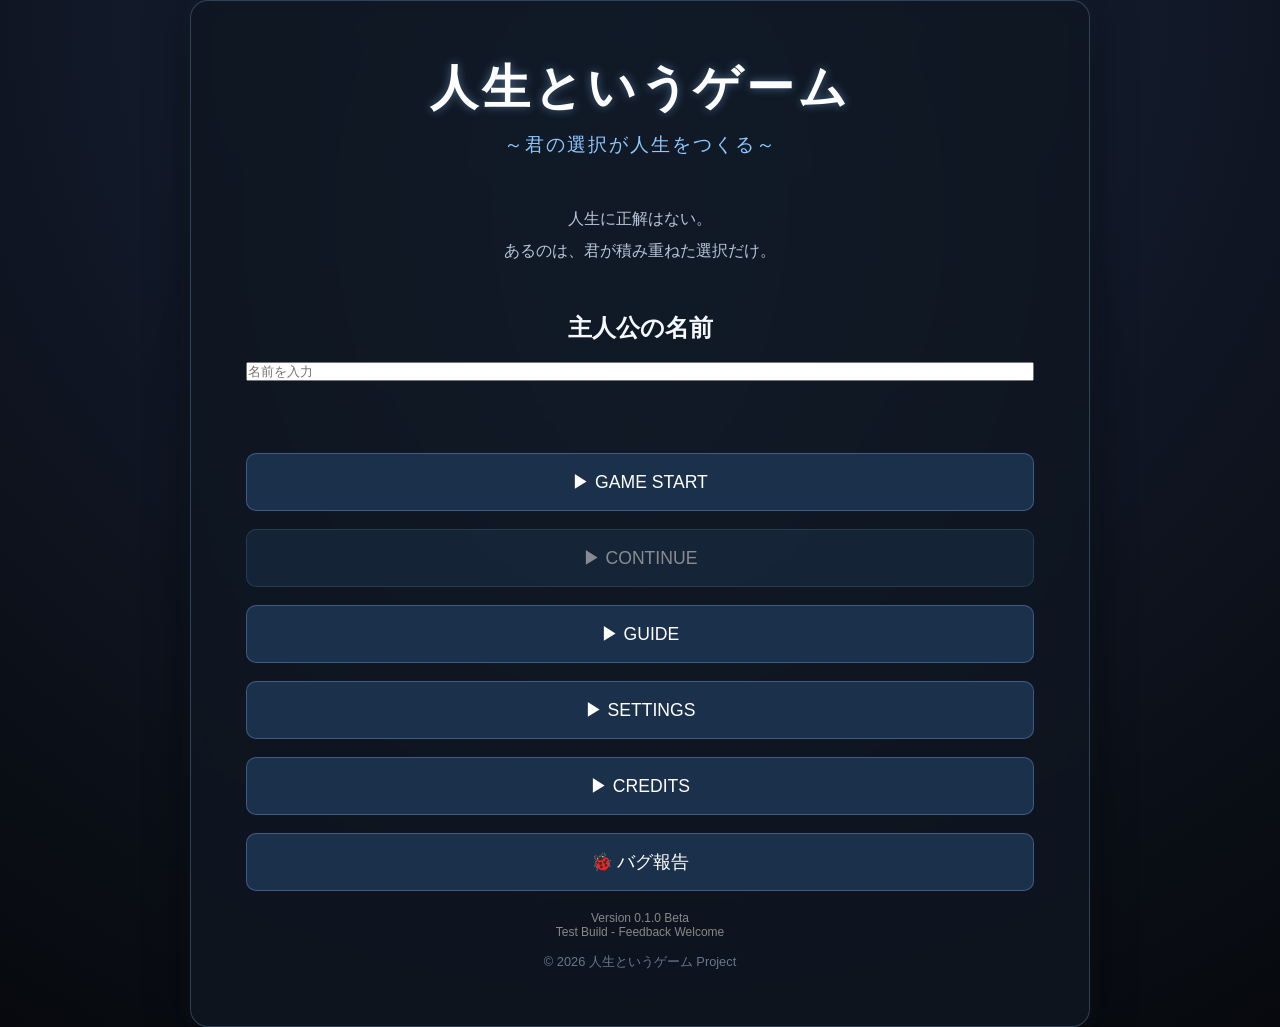
<file: index.html>
<!DOCTYPE html>
<html lang="ja">
<head>
    <meta charset="UTF-8">
    <meta name="viewport" content="width=device-width, initial-scale=1.0">

    <title>人生というゲーム ～君の選択が人生をつくる～</title>

    <link rel="stylesheet" href="css/style.css">
</head>

<body>

    <main class="container">

        <h1>人生というゲーム</h1>

        <p class="subtitle">
            ～君の選択が人生をつくる～
        </p>

        <p class="catch">
            人生に正解はない。<br>
            あるのは、君が積み重ねた選択だけ。
        </p>

        <div class="menu">

           
<h2>主人公の名前</h2>

<input type="text" id="nameInput" placeholder="名前を入力">

<br><br>

<button onclick="startGame()">
    ▶ GAME START
</button>
     
           <button id="continueButton">

           ▶ CONTINUE

            </button>

            <button onclick="location.href='guide.html'">
                ▶ GUIDE
            </button>

            <button onclick="location.href='settings.html'">
                ▶ SETTINGS
            </button>

            <button onclick="location.href='credits.html'">
                ▶ CREDITS
            </button>
<button onclick="openBugReport()">
    🐞 バグ報告
</button>
        </div>

    <div class="version">
    Version 0.1.0 Beta<br>
    Test Build - Feedback Welcome
</div>
      

        <footer>
            © 2026 人生というゲーム Project
        </footer>

        <!-- ARG演出用（通常は非表示） -->
        <p id="secretMessage"
           style="display:none;">
            君は、本当にプレイヤー？
        </p>

    </main>

  <script src="js/main.js"></script>

<script>
function startGame() {

    const name = document.getElementById("nameInput").value;

    if (!name) {
        alert("名前を入力してください");
        return;
    }

    localStorage.setItem("playerName", name);

    location.href = "game.html";
}

function openBugReport() {
    window.open(
        "https://forms.gle/",
        "_blank"
    );
}
</script>

</body>
</html>
</file>
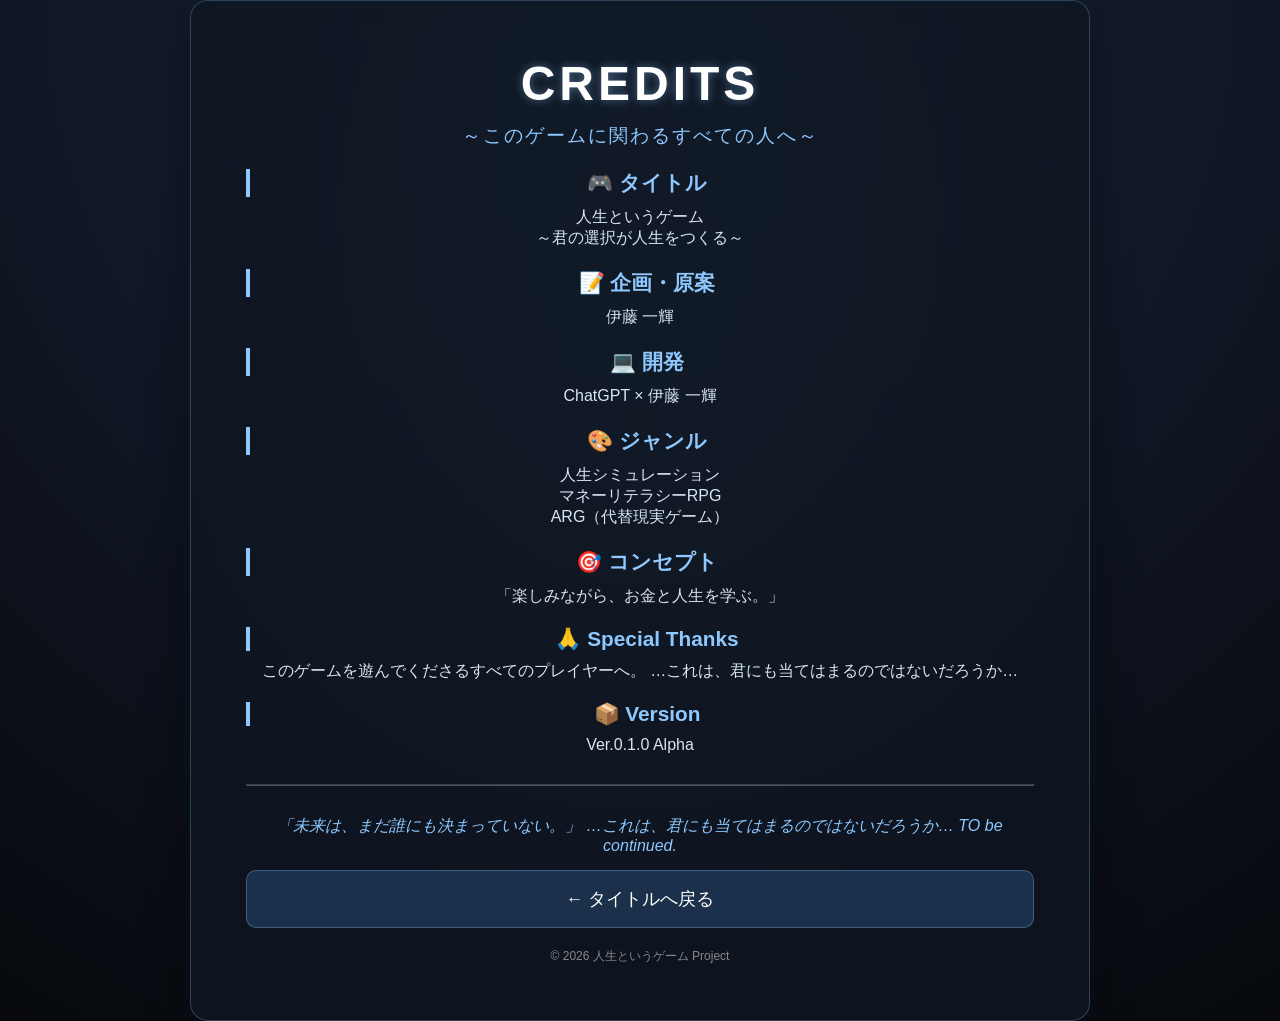
<file: credits.html>
<!DOCTYPE html>
<html lang="ja">

<head>

    <meta charset="UTF-8">

    <meta name="viewport" content="width=device-width, initial-scale=1.0">

    <title>CREDITS | 人生というゲーム</title>

    <link rel="stylesheet" href="css/style.css">

</head>

<body>

    <main class="container">

        <h1>CREDITS</h1>

        <p class="subtitle">
            ～このゲームに関わるすべての人へ～
        </p>

        <div class="guide-box">

            <h2>🎮 タイトル</h2>

            <p>
                人生というゲーム<br>
                ～君の選択が人生をつくる～
            </p>

            <h2>📝 企画・原案</h2>

            <p>
                伊藤 一輝
            </p>

            <h2>💻 開発</h2>

            <p>
                ChatGPT × 伊藤 一輝
            </p>

            <h2>🎨 ジャンル</h2>

            <p>
                人生シミュレーション<br>
                マネーリテラシーRPG<br>
                ARG（代替現実ゲーム）
            </p>

            <h2>🎯 コンセプト</h2>

            <p>
                「楽しみながら、お金と人生を学ぶ。」
            </p>

            <h2>🙏 Special Thanks</h2>

            <p>
                このゲームを遊んでくださるすべてのプレイヤーへ。
                …これは、君にも当てはまるのではないだろうか…
            </p>

            <h2>📦 Version</h2>

            <p>
                Ver.0.1.0 Alpha
            </p>

            <hr style="margin:30px 0; opacity:.3;">

            <p style="text-align:center; color:#8ec8ff; font-style:italic;">

                「未来は、まだ誰にも決まっていない。」
                …これは、君にも当てはまるのではないだろうか…

                TO be continued.

            </p>

            <!-- ARG用隠しメッセージ -->
            <p id="secretCredit"
               style="display:none; color:#ff7070; margin-top:25px; text-align:center;">

                ……本当に、プレイヤーは君だけですか？
                …これは、君にも当てはまるのではないだろうか…

                TO be continued.

            </p>
            

        </div>

        <div class="menu">

            <button onclick="location.href='index.html'">

                ← タイトルへ戻る

            </button>

        </div>

        <div class="version">

            © 2026 人生というゲーム Project

        </div>

    </main>

    <script>

    // 約3%の確率でARGメッセージを表示
    if(Math.random() < 0.03){

        document.getElementById("secretCredit").style.display = "block";

    }

    </script>

</body>

</html>
</file>
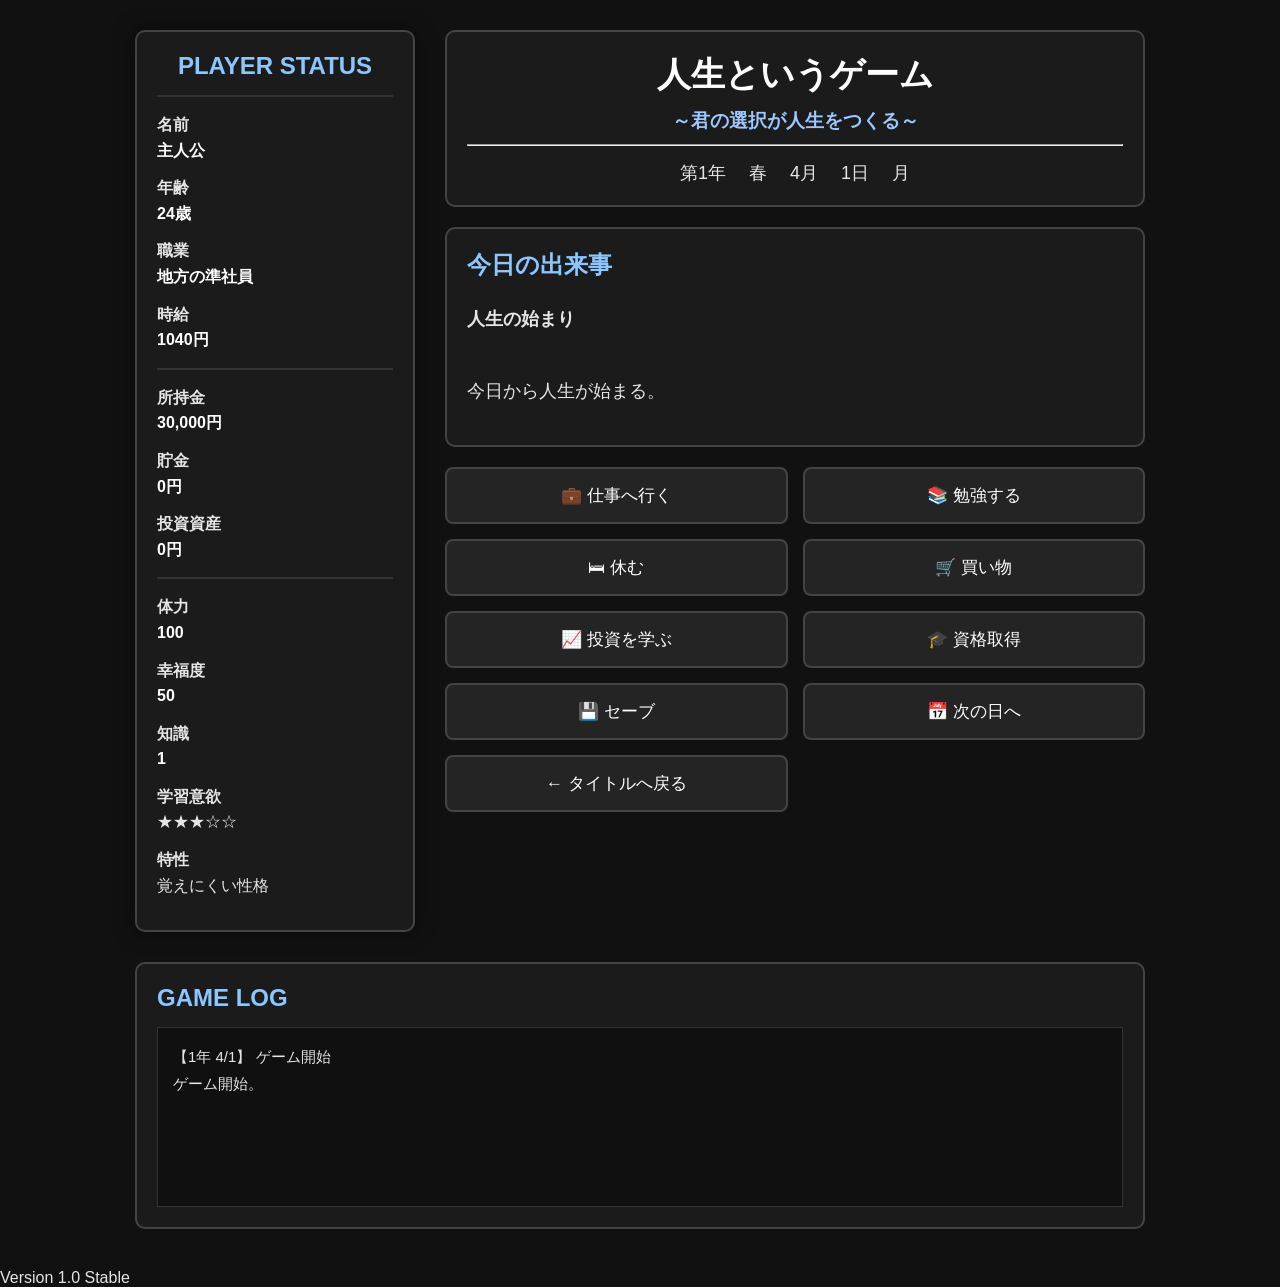
<file: game.html>
<!DOCTYPE html>
<html lang="ja">

<head>

    <meta charset="UTF-8">
    <meta name="viewport" content="width=device-width, initial-scale=1.0">

    <title>人生というゲーム ～君の選択が人生をつくる～</title>

    <link rel="stylesheet" href="css/game.css">

</head>

<body>

<div class="game-container">

    <!--==============================
        ステータス
    ==============================-->

    <aside class="status">

        <h2>PLAYER STATUS</h2>

        <hr>

        <p>
            <strong>名前</strong><br>
            <span id="playerName">主人公</span>
        </p>

        <p>
            <strong>年齢</strong><br>
            <span id="age">24歳</span>
        </p>

        <p>
            <strong>職業</strong><br>
            <span id="job">地方の準社員</span>
        </p>

        <p>
            <strong>時給</strong><br>
            <span id="hourly">1040円</span>
        </p>

        <hr>

        <p>
            <strong>所持金</strong><br>
            <span id="money">30,000円</span>
        </p>

        <p>
            <strong>貯金</strong><br>
            <span id="saving">0円</span>
        </p>

        <p>
            <strong>投資資産</strong><br>
            <span id="investmentMoney">0円</span>
        </p>

        <hr>

        <p>
            <strong>体力</strong><br>
            <span id="hp">100</span>
        </p>

        <p>
            <strong>幸福度</strong><br>
            <span id="happy">50</span>
        </p>

        <p>
            <strong>知識</strong><br>
            <span id="knowledge">1</span>
        </p>

        <p>
            <strong>学習意欲</strong><br>
            ★★★☆☆
        </p>

        <p>
            <strong>特性</strong><br>
            覚えにくい性格
        </p>

    </aside>

    <!--==============================
        メイン画面
    ==============================-->

    <main class="main">

        <header>

            <h1>人生というゲーム</h1>

            <h3>～君の選択が人生をつくる～</h3>

            <hr>

            <p>

                <span id="year">第1年</span>　

                <span id="season">春</span>　

                <span id="month">4月</span>　

                <span id="day">1日</span>　

                <span id="week">月曜日</span>

            </p>

        </header>

        <!-- イベント -->

        <section class="event-window">

            <h2>今日の出来事</h2>

            <p id="eventText">

                今日も静かな朝を迎えた。

                <br><br>

                君は今日、

                何を選ぶ？

            </p>

        </section>

        <!-- 行動 -->

        <section class="actions">

            <button id="work">💼 仕事へ行く</button>

            <button id="study">📚 勉強する</button>

            <button id="rest">🛏 休む</button>

            <button id="shopping">🛒 買い物</button>

            <button id="investment">📈 投資を学ぶ</button>

            <button id="skill">🎓 資格取得</button>

            <button id="save">💾 セーブ</button>

            <button id="nextDay">
    📅 次の日へ
</button>

            <button onclick="location.href='index.html'">
                ← タイトルへ戻る
            </button>

        </section>

    </main>

</div>

<!--==============================
    GAME LOG
==============================-->

<section class="log-window">

    <h2>GAME LOG</h2>

    <div id="log">

        ゲーム開始。

    </div>

</section>

<script src="js/game.js"></script>
<div id="versionTag"></div>
</body>

</html>
</file>
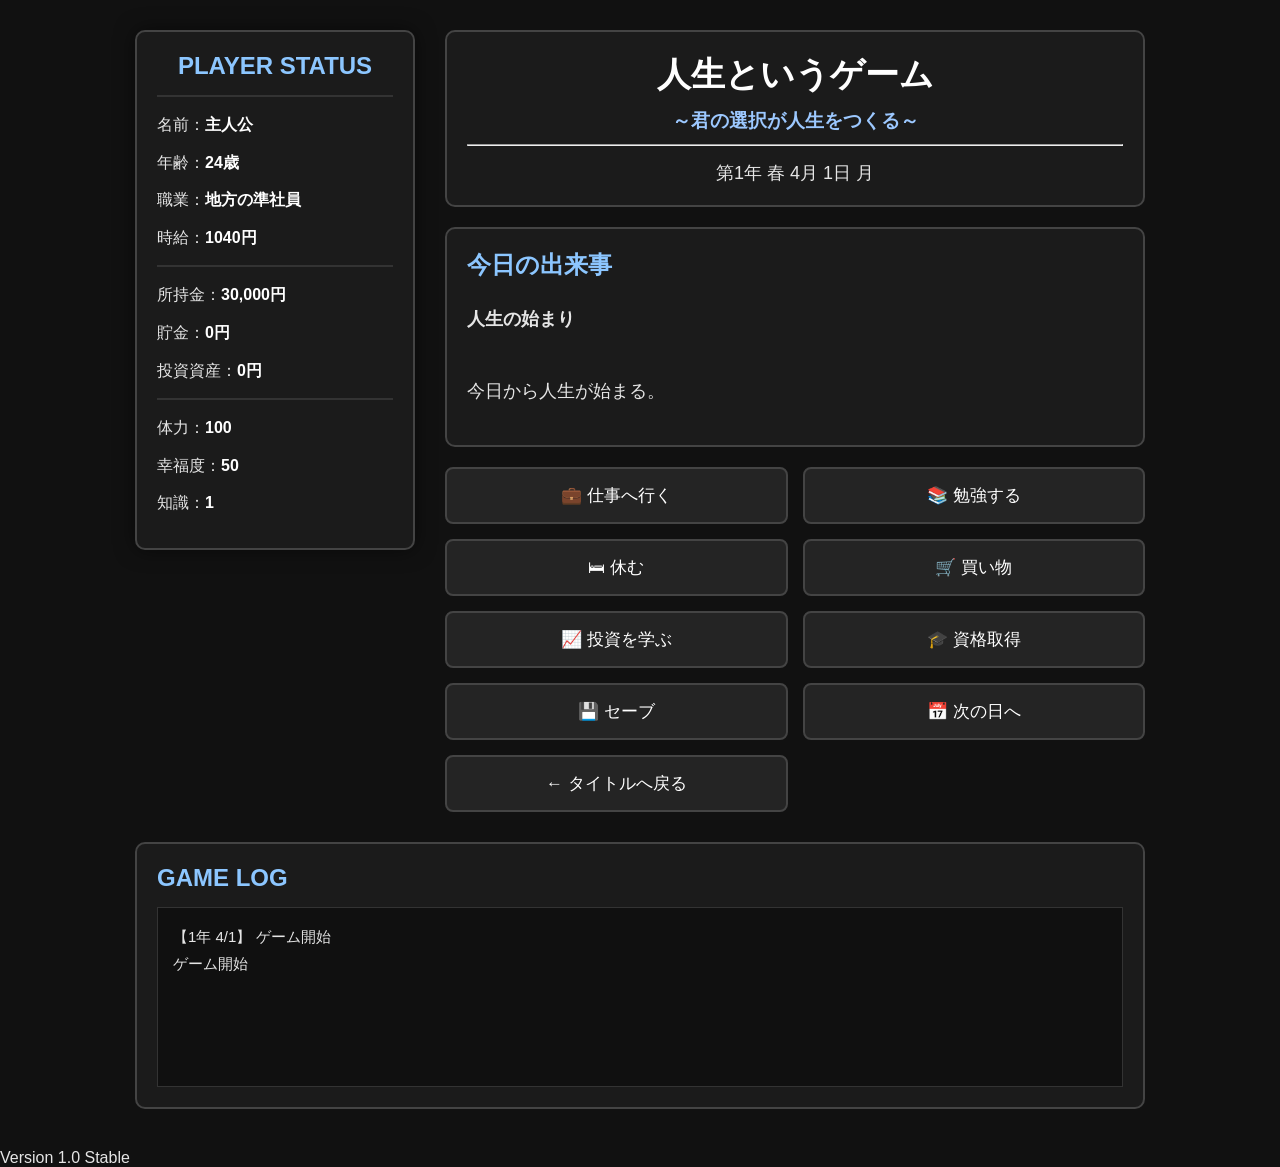
<file: guide.html>
<!DOCTYPE html>
<html lang="ja">

<head>
    <meta charset="UTF-8">
    <meta name="viewport" content="width=device-width, initial-scale=1.0">

    <title>人生というゲーム ～君の選択が人生をつくる～</title>

    <link rel="stylesheet" href="css/game.css">
</head>

<body>

<div class="game-container">

    <!-- =========================
        ステータス
    ========================== -->
    <aside class="status">

        <h2>PLAYER STATUS</h2>

        <hr>

        <p>名前：<span id="playerName">主人公</span></p>
        <p>年齢：<span id="age">24歳</span></p>
        <p>職業：<span id="job">地方の準社員</span></p>
        <p>時給：<span id="hourly">1040円</span></p>

        <hr>

        <p>所持金：<span id="money">30000円</span></p>
        <p>貯金：<span id="saving">0円</span></p>
        <p>投資資産：<span id="investmentMoney">0円</span></p>

        <hr>

        <p>体力：<span id="hp">100</span></p>
        <p>幸福度：<span id="happy">50</span></p>
        <p>知識：<span id="knowledge">1</span></p>

    </aside>

    <!-- =========================
        メイン
    ========================== -->
    <main class="main">

        <header>

            <h1>人生というゲーム</h1>
            <h3>～君の選択が人生をつくる～</h3>

            <hr>

            <p>
                <span id="year">第1年</span>
                <span id="season">春</span>
                <span id="month">4月</span>
                <span id="day">1日</span>
                <span id="week">月曜日</span>
            </p>

        </header>

        <!-- イベント -->
        <section class="event-window">

            <h2>今日の出来事</h2>

            <p id="eventText">
                今日も静かな朝を迎えた。<br><br>
                君はどうする？
            </p>

        </section>

        <!-- 行動ボタン -->
        <section class="actions">

            <button id="work">💼 仕事へ行く</button>
            <button id="study">📚 勉強する</button>
            <button id="rest">🛏 休む</button>
            <button id="shopping">🛒 買い物</button>
            <button id="investment">📈 投資を学ぶ</button>
            <button id="skill">🎓 資格取得</button>

            <button id="save">💾 セーブ</button>
            <button id="nextDay">📅 次の日へ</button>

            <button onclick="location.href='index.html'">← タイトルへ戻る</button>

        </section>

    </main>

</div>

<!-- =========================
    ログ
========================= -->
<section class="log-window">

    <h2>GAME LOG</h2>

    <div id="log">ゲーム開始</div>

</section>

<!-- バージョン表示 -->
<div id="versionTag"></div>

<!-- JSは必ず最後 -->
<script src="js/game.js"></script>

</body>
</html>
</file>
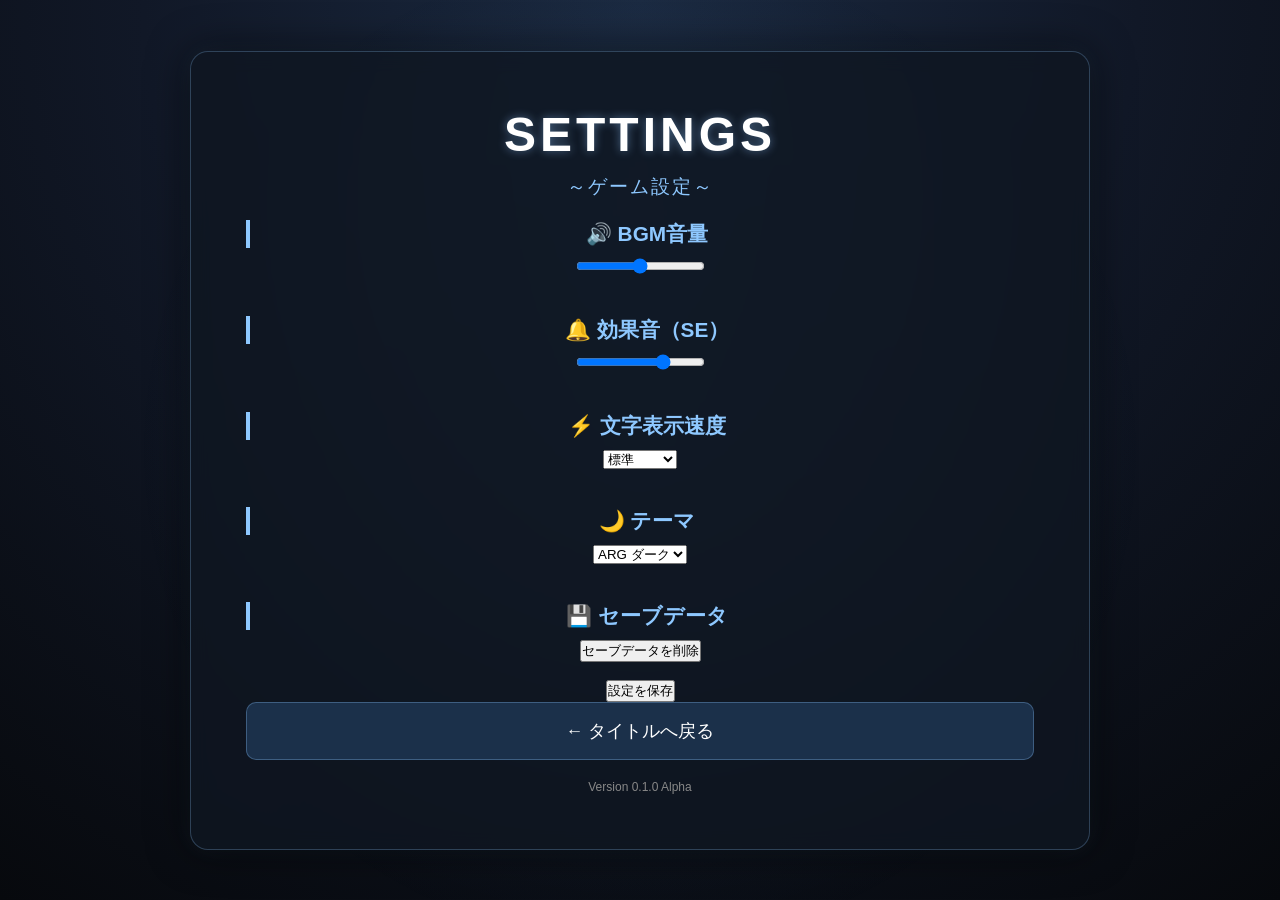
<file: settings.html>
<!DOCTYPE html>
<html lang="ja">

<head>

    <meta charset="UTF-8">

    <meta name="viewport" content="width=device-width, initial-scale=1.0">

    <title>設定 | 人生というゲーム</title>

    <link rel="stylesheet" href="css/style.css">

</head>

<body>

    <main class="container">

        <h1>SETTINGS</h1>

        <p class="subtitle">
            ～ゲーム設定～
        </p>

        <div class="guide-box">

            <h2>🔊 BGM音量</h2>

            <input
                type="range"
                id="bgmVolume"
                min="0"
                max="100"
                value="50">

            <br><br>

            <h2>🔔 効果音（SE）</h2>

            <input
                type="range"
                id="seVolume"
                min="0"
                max="100"
                value="70">

            <br><br>

            <h2>⚡ 文字表示速度</h2>

            <select id="textSpeed">

                <option>ゆっくり</option>

                <option selected>標準</option>

                <option>速い</option>

                <option>一瞬</option>

            </select>

            <br><br>

            <h2>🌙 テーマ</h2>

            <select id="theme">

                <option selected>ARG ダーク</option>

                <option>ライト</option>

                <option>クラシック</option>

            </select>

            <br><br>

            <h2>💾 セーブデータ</h2>

            <button id="deleteSave">

                セーブデータを削除

            </button>

            <br><br>

            <button id="saveSettings">

                設定を保存

            </button>

        </div>

        <div class="menu">

            <button onclick="location.href='index.html'">

                ← タイトルへ戻る

            </button>

        </div>

        <div class="version">

            Version 0.1.0 Alpha

        </div>

    </main>

    <script>

    // 設定保存

    document.getElementById("saveSettings").onclick = function(){

        const settings = {

            bgm: document.getElementById("bgmVolume").value,

            se: document.getElementById("seVolume").value,

            speed: document.getElementById("textSpeed").value,

            theme: document.getElementById("theme").value

        };

        localStorage.setItem("gameSettings", JSON.stringify(settings));

        alert("設定を保存しました。");

    };


    // 保存済み設定を読み込む

    window.onload = function(){

        const settings = JSON.parse(localStorage.getItem("gameSettings"));

        if(settings){

            document.getElementById("bgmVolume").value = settings.bgm;

            document.getElementById("seVolume").value = settings.se;

            document.getElementById("textSpeed").value = settings.speed;

            document.getElementById("theme").value = settings.theme;

        }

    };


    // セーブデータ削除

    document.getElementById("deleteSave").onclick = function(){

        if(confirm("セーブデータを削除しますか？")){

            localStorage.removeItem("saveData");

            alert("セーブデータを削除しました。");

        }

    };

    </script>

</body>

</html>
</file>
<file: css/style.css>
/* ======================================
   人生というゲーム
   ～君の選択が人生をつくる～
   style.css
====================================== */

*{
    margin:0;
    padding:0;
    box-sizing:border-box;
}

:root{

    --bg1:#07090d;
    --bg2:#111827;
    --bg3:#1b2a41;

    --main:#8ec8ff;
    --text:#f5f8ff;
    --sub:#b6c6d9;

    --panel:rgba(15,22,34,.82);

}

body{

    font-family:
    "Yu Gothic",
    "Meiryo",
    sans-serif;

    color:var(--text);

    min-height:100vh;

    display:flex;

    justify-content:center;

    align-items:center;

    overflow:hidden;

    background:
    radial-gradient(circle at top,
    var(--bg3) 0%,
    var(--bg2) 45%,
    var(--bg1) 100%);

}

/* 背景演出 */

body::before{

    content:"";

    position:fixed;

    inset:0;

    background:
    radial-gradient(circle,
    rgba(140,200,255,.08),
    transparent 65%);

    animation:moveLight 18s infinite ease-in-out;

    pointer-events:none;

}

@keyframes moveLight{

0%{
transform:translate(-20%,-20%);
}

50%{
transform:translate(10%,10%);
}

100%{
transform:translate(-20%,-20%);
}

}

/* コンテナ */

.container{

    width:92%;

    max-width:900px;

    padding:55px;

    background:var(--panel);

    border-radius:18px;

    border:1px solid rgba(142,200,255,.25);

    backdrop-filter:blur(10px);

    text-align:center;

    box-shadow:
    0 0 40px rgba(0,0,0,.6),
    0 0 20px rgba(142,200,255,.08);

}

/* タイトル */

h1{

    font-size:3rem;

    letter-spacing:4px;

    color:white;

    text-shadow:
    0 0 10px rgba(142,200,255,.45);

}

/* サブタイトル */

.subtitle{

    margin-top:12px;

    color:var(--main);

    font-size:1.2rem;

    letter-spacing:2px;

}

/* キャッチコピー */

.catch{

    margin:45px 0;

    color:var(--sub);

    line-height:2;

    font-size:1rem;

}

/* メニュー */

.menu{

    display:flex;

    flex-direction:column;

    gap:18px;

}

/* ボタン */

.menu button{

    padding:16px;

    font-size:1.1rem;

    border:none;

    border-radius:10px;

    cursor:pointer;

    color:white;

    background:#1b304a;

    border:1px solid rgba(142,200,255,.3);

    transition:.25s;

}

.menu button:hover{

    background:#29496f;

    transform:translateY(-2px);

    box-shadow:
    0 0 15px rgba(142,200,255,.35);

}

.menu button:active{

    transform:scale(.98);

}

/* バージョン */

.version{

    margin-top:45px;

    color:#7f8da3;

    font-size:.9rem;

}

/* フッター */

footer{

    margin-top:15px;

    color:#66778d;

    font-size:.8rem;

}

/* ARG用 */

#secretMessage{

    margin-top:30px;

    color:#ff7070;

    opacity:0;

    transition:1s;

}

/* スマホ */

@media(max-width:768px){

.container{

padding:30px;

}

h1{

font-size:2rem;

letter-spacing:2px;

}

.subtitle{

font-size:1rem;

}

.catch{

font-size:.95rem;

}

.menu button{

font-size:1rem;

padding:14px;

}

}
```
```css
/* ======================================
   GUIDEページ
====================================== */

.guide-box{

    margin:40px auto;

    padding:30px;

    max-width:800px;

    background:rgba(20,30,45,.85);

    border:1px solid rgba(142,200,255,.25);

    border-radius:15px;

    text-align:left;

    line-height:2;

    box-shadow:
    0 0 20px rgba(0,0,0,.4);

}

.guide-box h2{

    color:#8ec8ff;

    margin-bottom:10px;

    margin-top:20px;

    font-size:1.3rem;

    border-left:4px solid #8ec8ff;

    padding-left:10px;

}

.guide-box p{

    color:#d8e5f3;

    margin-bottom:15px;

}

.guide-box ul{

    margin-left:25px;

}

.guide-box li{

    margin-bottom:8px;

    color:#d8e5f3;

}

/* スマホ対応 */

@media(max-width:768px){

.guide-box{

padding:20px;

font-size:.95rem;

}

.guide-box h2{

font-size:1.1rem;

}

}
.version{
    margin-top:20px;
    font-size:12px;
    color:#888;
    text-align:center;
}
</file>
<file: css/game.css>
/* ===============================
   人生というゲーム
   game.css Ver.1.0
=============================== */

*{
    margin:0;
    padding:0;
    box-sizing:border-box;
}

body{

    background:#111;
    color:#e5e5e5;

    font-family:"Yu Gothic","Meiryo",sans-serif;

    min-height:100vh;
}

/* ===============================
   レイアウト
=============================== */

.game-container{

    display:flex;

    justify-content:center;
    align-items:flex-start;

    gap:30px;

    padding:30px;

}

/* ===============================
   ステータス
=============================== */

.status{

    width:280px;

    background:#1b1b1b;

    border:2px solid #444;

    border-radius:10px;

    padding:20px;

    box-shadow:0 0 20px rgba(0,0,0,.5);

}

.status h2{

    text-align:center;

    color:#8cc6ff;

    margin-bottom:15px;

}

.status hr{

    margin:15px 0;

    border:1px solid #333;

}

.status p{

    margin-bottom:12px;

    line-height:1.6;

}

.status span{

    color:#ffffff;

    font-weight:bold;

}

/* ===============================
   メイン画面
=============================== */

.main{

    width:700px;

}

header{

    background:#1b1b1b;

    border:2px solid #444;

    border-radius:10px;

    padding:20px;

    margin-bottom:20px;

    text-align:center;

}

header h1{

    font-size:34px;

    color:#ffffff;

}

header h3{

    color:#9cc8ff;

    margin:10px 0;

}

header p{

    margin-top:15px;

    font-size:18px;

}

/* ===============================
   イベント
=============================== */

.event-window{

    background:#1b1b1b;

    border:2px solid #444;

    border-radius:10px;

    padding:20px;

    min-height:220px;

    margin-bottom:20px;

}

.event-window h2{

    margin-bottom:20px;

    color:#8cc6ff;

}

#eventText{

    line-height:2;

    font-size:18px;

}

/* ===============================
   ボタン
=============================== */

.actions{

    display:grid;

    grid-template-columns:repeat(2,1fr);

    gap:15px;

}

.actions button{

    padding:15px;

    font-size:17px;

    background:#242424;

    color:white;

    border:2px solid #444;

    border-radius:8px;

    cursor:pointer;

    transition:.25s;

}

.actions button:hover{

    background:#4f7cff;

    border-color:#7fa8ff;

    transform:translateY(-2px);

}

/* ===============================
   GAME LOG
=============================== */

.log-window{

    width:1010px;

    margin:0 auto 40px;

    background:#1b1b1b;

    border:2px solid #444;

    border-radius:10px;

    padding:20px;

}

.log-window h2{

    margin-bottom:15px;

    color:#8cc6ff;

}

#log{

    height:180px;

    overflow-y:auto;

    background:#101010;

    border:1px solid #333;

    padding:15px;

    line-height:1.8;

    font-size:15px;

}

/* ===============================
   スクロールバー
=============================== */

#log::-webkit-scrollbar{

    width:8px;

}

#log::-webkit-scrollbar-thumb{

    background:#555;

    border-radius:10px;

}

/* ===============================
   スマホ対応
=============================== */

@media(max-width:1100px){

.game-container{

    flex-direction:column;

    align-items:center;

}

.status{

    width:95%;

}

.main{

    width:95%;

}

.log-window{

    width:95%;

}

.actions{

    grid-template-columns:1fr;

}

}
</file>
